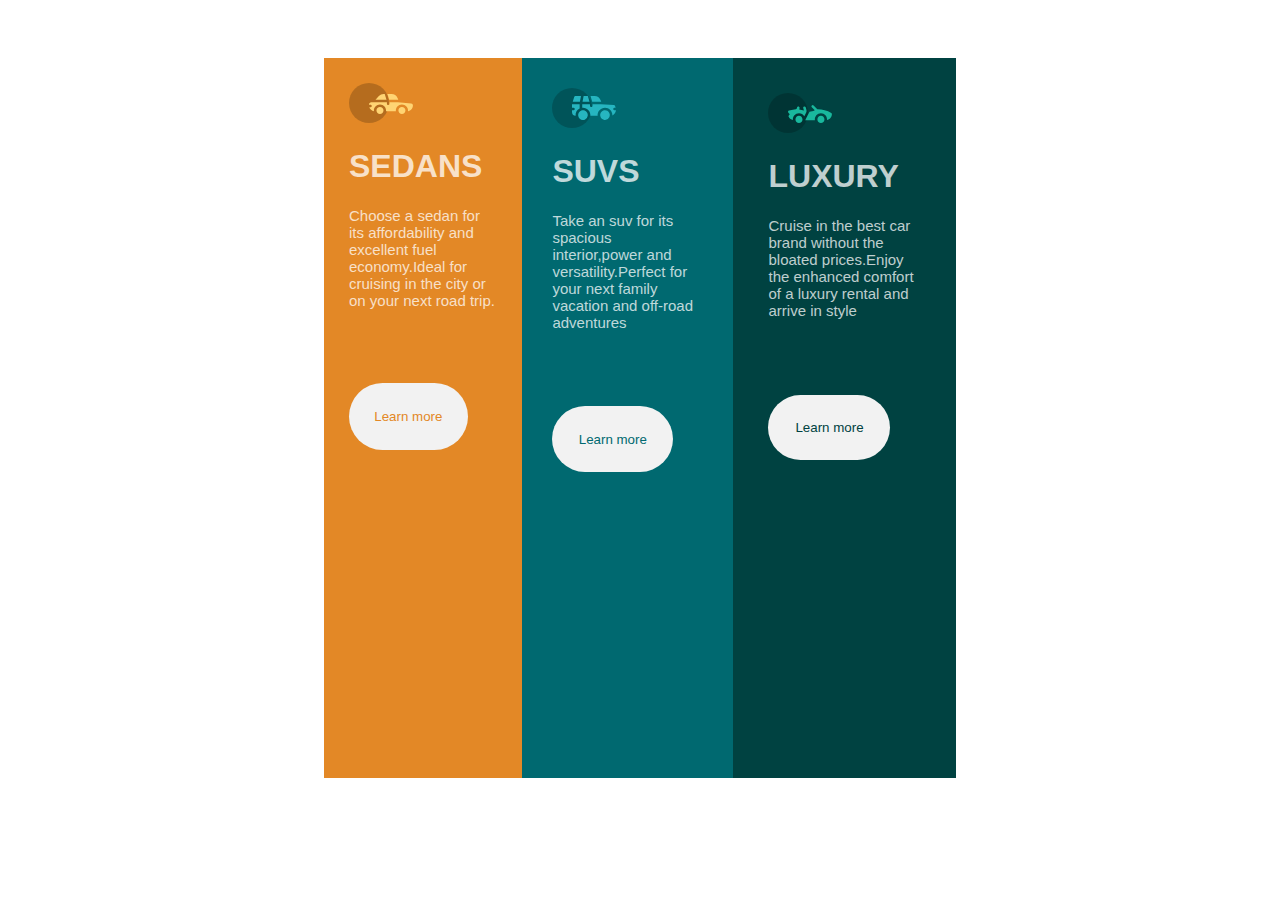
<file: images/index.html>
<!DOCTYPE html>
<html lang="en">
<head>
    <meta charset="UTF-8">
    <meta http-equiv="X-UA-Compatible" content="IE=edge">
    <meta name="viewport" content="width=device-width, initial-scale=1.0">
    <title>css flexbox</title>
    <link rel="stylesheet" href="./indexstyle.css">
</head>
<body>
    <main>
        <div class="sedan">
            <img src="./icon-sedans.svg">
            <h1>SEDANS</h1>
            <p class="mb">
                Choose a sedan for its affordability and excellent fuel economy.Ideal for cruising in the city or on your next road trip.
            </p>
            <button type="button" class="sedan-btn">Learn more</button>
        </div>
        <div class="suv">
            <img src="./icon-suvs.svg">
            <h1>SUVS</h1>
            <p class="mb">
                Take an suv for its spacious interior,power and versatility.Perfect for your next family vacation and off-road adventures
            </p>
            <button type="button" class="suv-btn">Learn more</button>
        </div>
        <div class="luxury">
            <img src="./icon-luxury.svg">
            <h1>LUXURY</h1>
            <P class="mb">
                Cruise in the best car brand without the bloated prices.Enjoy the enhanced comfort of a luxury rental and arrive in style
            </P>
            <button type="button" class="luxury-btn">Learn more</button>
        </div>
    </main>
</body>
</html>
</file>
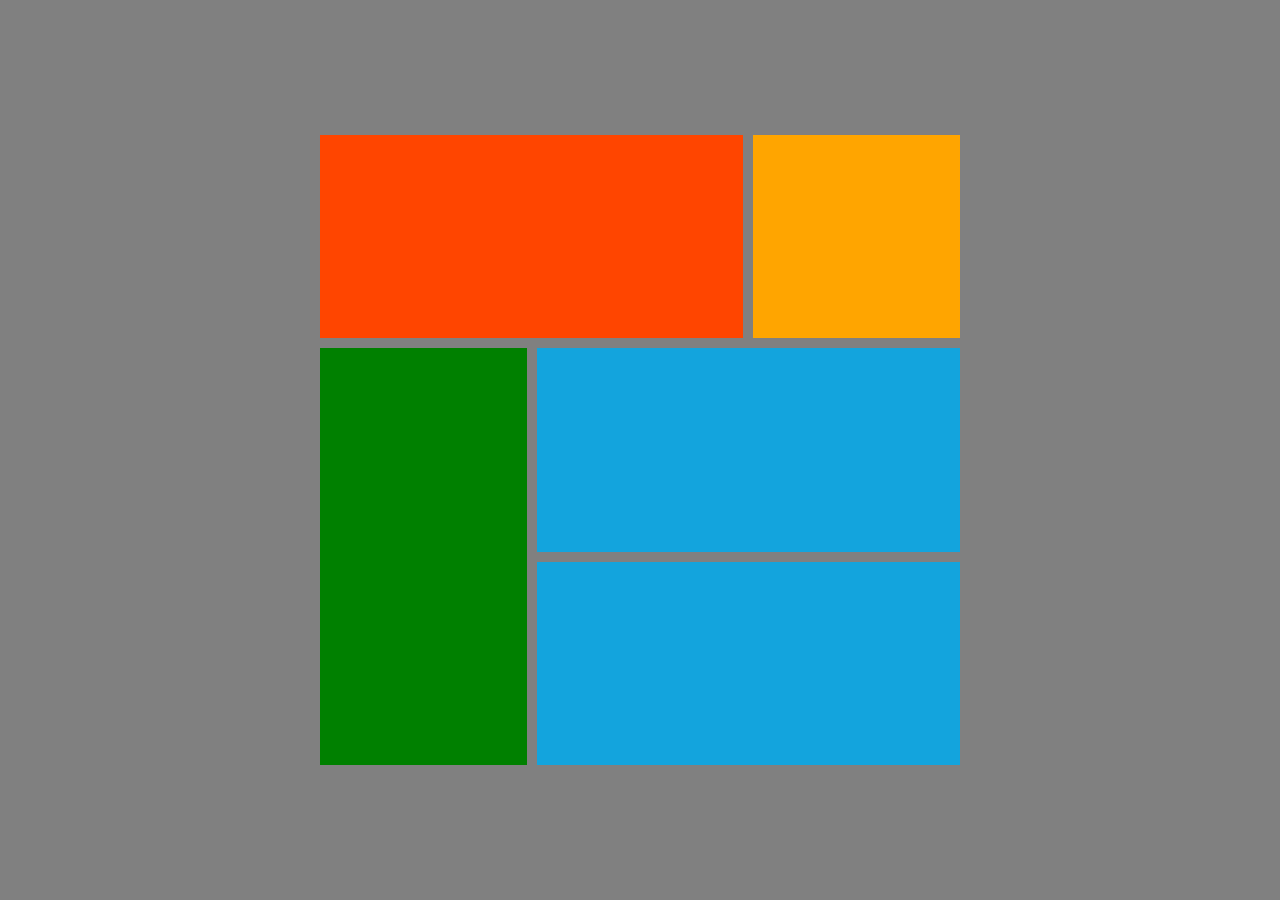
<file: images/grid.html>
<!DOCTYPE html>
<html lang="en">
<head>
    <meta charset="UTF-8">
    <meta http-equiv="X-UA-Compatible" content="IE=edge">
    <meta name="viewport" content="width=device-width, initial-scale=1.0">
    <title>css grid</title>
    <link rel="stylesheet" href="./gridstyle.css">
</head>
<body>
    <main>
        <div class="item-a"></div>
        <div class="item-b"></div>
        <div class="item-c"></div>
        <div class="item-d"></div>
        <div class="item-e"></div>
    </main>
</body>
</html>
</file>
<file: images/indexstyle.css>
@import url(https://fonts.google.com/specimen/Big+Shoulders+Display);
@import url(https://fonts.google.com/specimen/Lexend+Deca);
*{
    box-sizing: border-box;
}

body{
    display: flex;
    justify-content: center;
    height: 100vh;
    
}
main{

    background-color: white;
    display: flex;
    height:80%;
    width: 50%;
    margin-top: 50px;
    
    

}
button{
    background-color: hsl(0, 0%, 95%);
    height: 10%;
    width: 80%;
    border: none;
    border-radius:40px;
    -webkit-border-radius:40px;
    -moz-border-radius:40px;
    -ms-border-radius:40px;
    -o-border-radius:40px;
}

.sedan{
    background-color: hsl(31, 77%, 52%);
    color: hsla(0, 0%, 100%, 0.75);
    padding: 25px;
}
.suv{
    background-color:hsl(184, 100%, 22%);
    color: hsla(0, 0%, 100%, 0.75);
    padding: 30px;
}
.luxury{
    background-color: hsl(179, 100%, 13%) ;
    color: hsla(0, 0%, 100%, 0.75);
    padding: 35px;
}
.mb{
    margin-bottom: 50%;
}
.sedan-btn{
    color: hsl(31, 77%, 52%) ;
}
.suv-btn{
    color: hsl(184, 100%, 22%);
}
.luxury-btn{
    color:  hsl(179, 100%, 13%) ;
}
p{
    font-family:'Lexend Deca' ,sans-serif;
    font-size: 15px;
    font-weight: 400;
}
h1{
    font-family:'Big Shoulders Display',sans-serif ;
    font-weight: 700;
}
</file>
<file: images/gridstyle.css>
*{
    box-sizing: border-box;
    margin: 0;
    padding: 0;
}
body{
    background-color: grey;
    display: flex;
    place-items: center;
    min-height: 100vh;
}
main{
    display: grid;
    width: 50%;
    margin: auto;
    height: 70vh;
    grid-template-areas:'a a b'
                        'c d d '
                        'c e e';
                        gap: 10px;
}
.item-a{
    background-color:orangered;
    grid-area:a;
}
.item-b{
    background-color:orange;
    grid-area:b;
}
.item-c{
    background-color: green;
    grid-area:c;
    
}
.item-d{
    background-color: rgb(19, 164, 221);
    grid-area:d;
}
.item-e{
    background-color:  rgb(19, 164, 221);
    grid-area:e;
}
</file>
